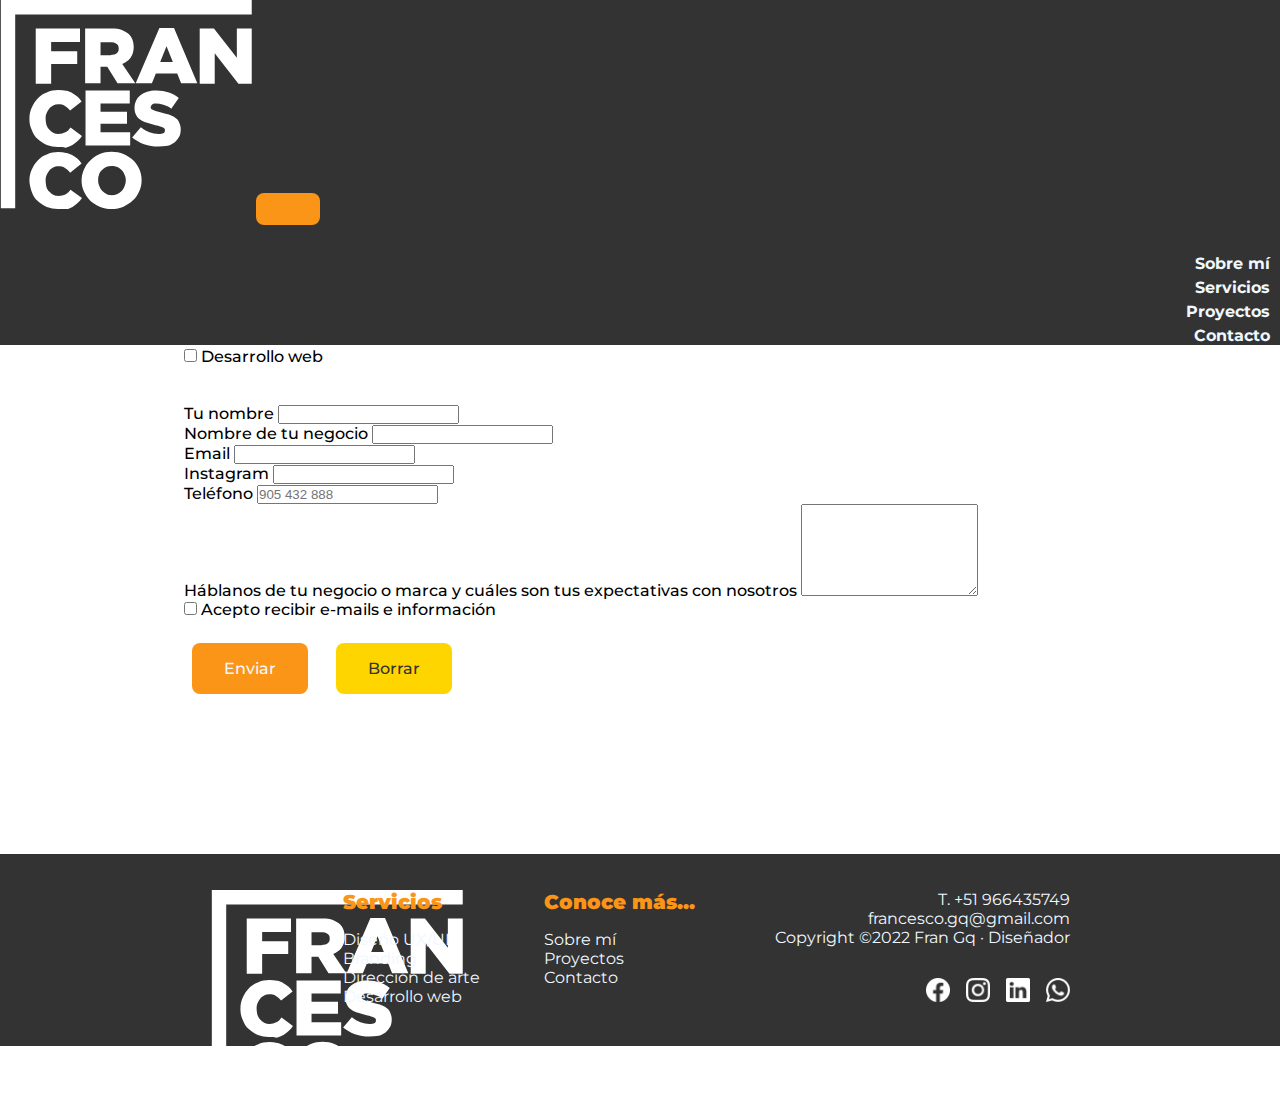
<file: secciones/contacto.html>
<!DOCTYPE html>
<html lang="en">
<head>
    <meta charset="UTF-8">
    <meta http-equiv="X-UA-Compatible" content="IE=edge">
    <meta name="viewport" content="width=device-width, initial-scale=1.0">
    <meta name="keywords" content="Contacto, Servicios, Online, Diseño, Marketing, Marca, Web, Arte, Negocio, Teléfono">
    <meta name="description" content="Ponte en contacto con nosotros. Háblanos de tu negocio y cuáles son tus expectativas.">
    <link href="https://cdn.jsdelivr.net/npm/bootstrap@5.1.3/dist/css/bootstrap.min.css" rel="stylesheet" integrity="sha384-1BmE4kWBq78iYhFldvKuhfTAU6auU8tT94WrHftjDbrCEXSU1oBoqyl2QvZ6jIW3" crossorigin="anonymous">
    <link rel="stylesheet" href="../estilos/style.css">
    <title>Contacto | Francesco Grigoletto Diseño</title>
    <link rel="shortcut icon" href="../img/favicon.png">
</head>

<body>
    <header>
    <nav class="navbar navbar-expand-lg navbar-light navBg">
        <div class="container-fluid px-5">
            <a class="navbar-brand" href="../index.html">
                <img src="../img/logo.svg" class="w-100" alt="Logo Francesco">
            </a>
            <button class="navbar-toggler squareColor" type="button" data-bs-toggle="collapse" data-bs-target="#navbarNav" aria-controls="navbarNav" aria-expanded="false" aria-label="Toggle navigation">
            <span class="navbar-toggler-icon"></span>
        </button>
        <div class="collapse navbar-collapse justify-content-end" id="navbarNav">
            <ul class="navbar-nav">
            <li class="nav-item">
                <a class="navText" href="sobremi.html">Sobre mí</a>
            </li>
            <li class="nav-item">
                <a class="navText" href="servicios.html">Servicios</a>
            </li>
            <li class="nav-item">
                <a class="navText" href="proyectos.html">Proyectos</a>
            </li>
            <li class="nav-item">
                <a class="navText" href="contacto.html">Contacto</a>
            </li>
            </ul>
        </div>
        </div>
    </nav>
    </header>

    <section class="contactContent">
		<h1 class="top" id="topMargin">Contacto</h1>
        <h2>Cuéntanos... ¿Qué necesitas?</h2>
        <br>
        <div class="container-fluid form">
            <div>
                <div class="form-check">
                    <input class="form-check-input" type="checkbox" id="gridCheck">
                    <label class="form-check-label" for="gridCheck">Diseño UX</label>
                </div>
                <div class="form-check">
                    <input class="form-check-input" type="checkbox" id="gridCheck">
                    <label class="form-check-label" for="gridCheck">Branding</label>
                </div>
                <div class="form-check">
                    <input class="form-check-input" type="checkbox" id="gridCheck">
                    <label class="form-check-label" for="gridCheck">Dirección de arte</label>
                </div>
                <div class="form-check">
                    <input class="form-check-input" type="checkbox" id="gridCheck">
                    <label class="form-check-label" for="gridCheck">Desarrollo web</label>
                </div>
            </div>
            <br>
            <br>
            <form class="row g-3">
                <div class="col-md-6">
                    <label for="inputEmail4" class="form-label">Tu nombre</label>
                    <input type="text" class="form-control" id="inputEmail4">
                </div>
                <div class="col-md-6">
                    <label for="inputEmail4" class="form-label">Nombre de tu negocio</label>
                    <input type="text" class="form-control" id="inputEmail4">
                </div>
                <div class="col-md-6">
                    <label for="inputEmail4" class="form-label">Email</label>
                    <input type="email" class="form-control" id="inputEmail4">
                </div>
                <div class="col-md-4">
                    <label for="inputEmail4" class="form-label">Instagram</label>
                    <input type="text" class="form-control" id="inputEmail4">
                </div>
                <div class="col-md-2">
                    <label for="phone" class="form-label">Teléfono</label>
                    <input type="number" class="form-control" id="inputEmail4" placeholder="905 432 888" pattern="^[0-9]+"> 
                </div>
                <div class="mb-3">
                    <label for="exampleFormControlTextarea1" class="form-label">Háblanos de tu negocio o marca y cuáles son tus expectativas con nosotros</label>
                    <textarea class="form-control" id="exampleFormControlTextarea1" rows="6"></textarea>  
                </div>
                <div class="form-check mb-3">
                        <input class="form-check-input" type="checkbox" id="gridCheck">
                        <label class="form-check-label" for="gridCheck"> Acepto recibir e-mails e información
                        </label>
                </div>
                <div class="col-12">
                    <button type="submit" class="btn btn-primary">Enviar</button>
                    <button type="reset" class="btn btn-secondary">Borrar</button>
                </div>
            </div>
        </form>
    </div>    
    </section>

    <footer>
        <a class="navbar-brand" href="../index.html">
            <img src="../img/logo.svg" class="w-100" alt="Logo Francesco">
        </a>
        <div>
            <h3 class="footerh3">Servicios</h3>
            <ul class="footerText">
                <li>
                    <a id="padNone" href="servicios.html">Diseño UX/UI</a>
                </li>
                <li>
                    <a id="padNone" href="servicios.html">Branding</a>
                </li>
                <li>
                    <a id="padNone" href="servicios.html">Dirección de arte</a>
                </li>
                <li>
                    <a id="padNone" href="servicios.html">Desarrollo web</a>
                </li>
            </ul>
        </div>
            
        <div>
            <h3 class="footerh3">Conoce más...</h3>
            <nav>
                <ul class="footerText">
                    <li>
                        <a id="padNone" href="sobremi.html">Sobre mí</a>
                    </li>
                    <li>
                        <a id="padNone" href="proyectos.html">Proyectos</a>
                    </li>
                    <li>
                        <a id="padNone" href="contacto.html">Contacto</a>
                    </li>
                </ul>    
            </nav>
        </div>
    
        <div class="footerCont">
            <div>
            <p class="footerContact">
                T. +51 966435749
                <br>
                francesco.gq@gmail.com
                <br>
                Copyright ©2022 Fran Gq · Diseñador</p>
            </div>
            <div class="socialNetworks">
                <a href="https://www.facebook.com/francescogq/" target="_blank">
                <img src="../img/facebookIcon.png" class="networkIcons" alt="Facebook Icon"></a>
                <a href="https://www.instagram.com/francescogq/" target="_blank">
                <img src="../img/instagramIcon.png" class="networkIcons" alt="Instagram Icon"></a>
                <a href="https://www.linkedin.com/in/francescogrigoletto-brandart/" target="_blank">
                <img src="../img/linkedinIcon.png" class="networkIcons" alt="LinkedIn Icon"></a>
                <a href="https://api.whatsapp.com/send?phone=+51966435749&text=¡Hola, necesito más información!" target="_blank">
                <img src="../img/whatsappIcon.png" class="networkIcons" alt="WhatsApp Icon"></a>
            </div>
        </div>
        </footer>
        <script src="https://cdn.jsdelivr.net/npm/bootstrap@5.1.3/dist/js/bootstrap.bundle.min.js" integrity="sha384-ka7Sk0Gln4gmtz2MlQnikT1wXgYsOg+OMhuP+IlRH9sENBO0LRn5q+8nbTov4+1p" crossorigin="anonymous"></script>
</body>
</html>
</file>
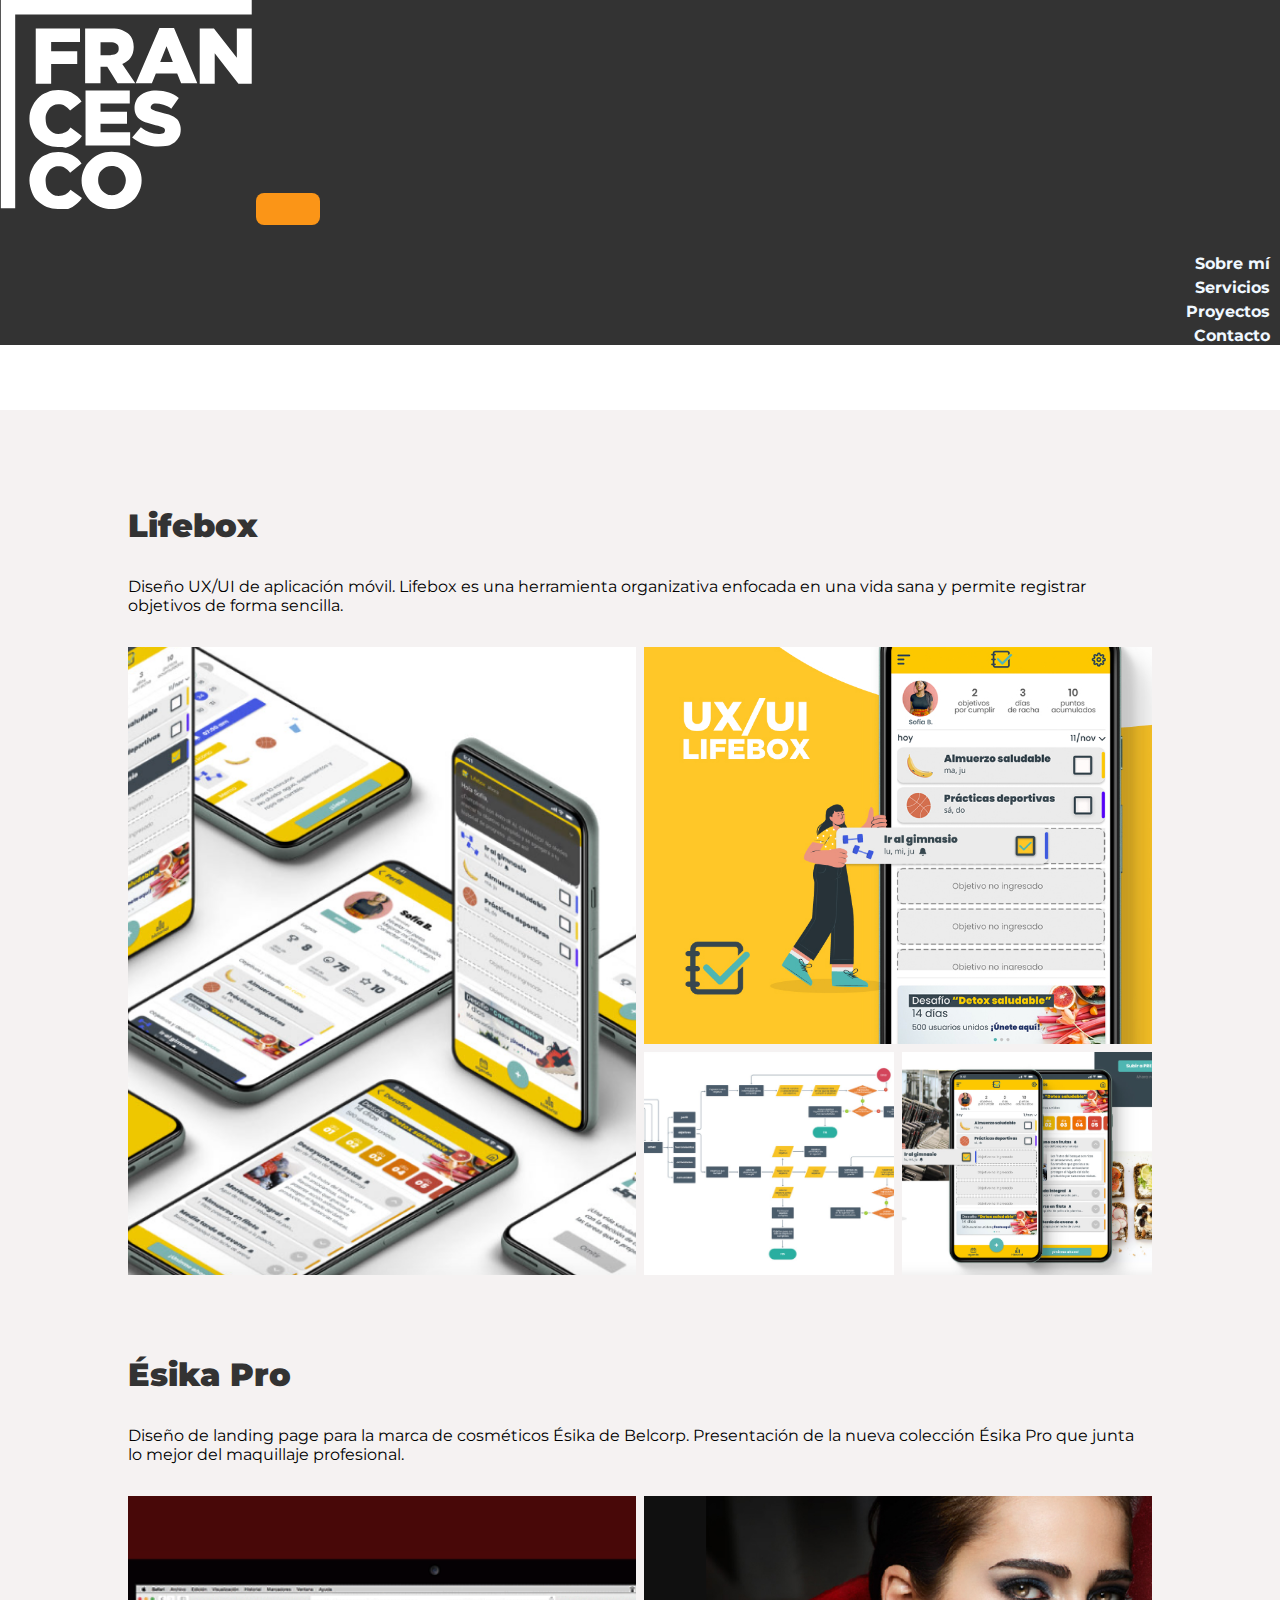
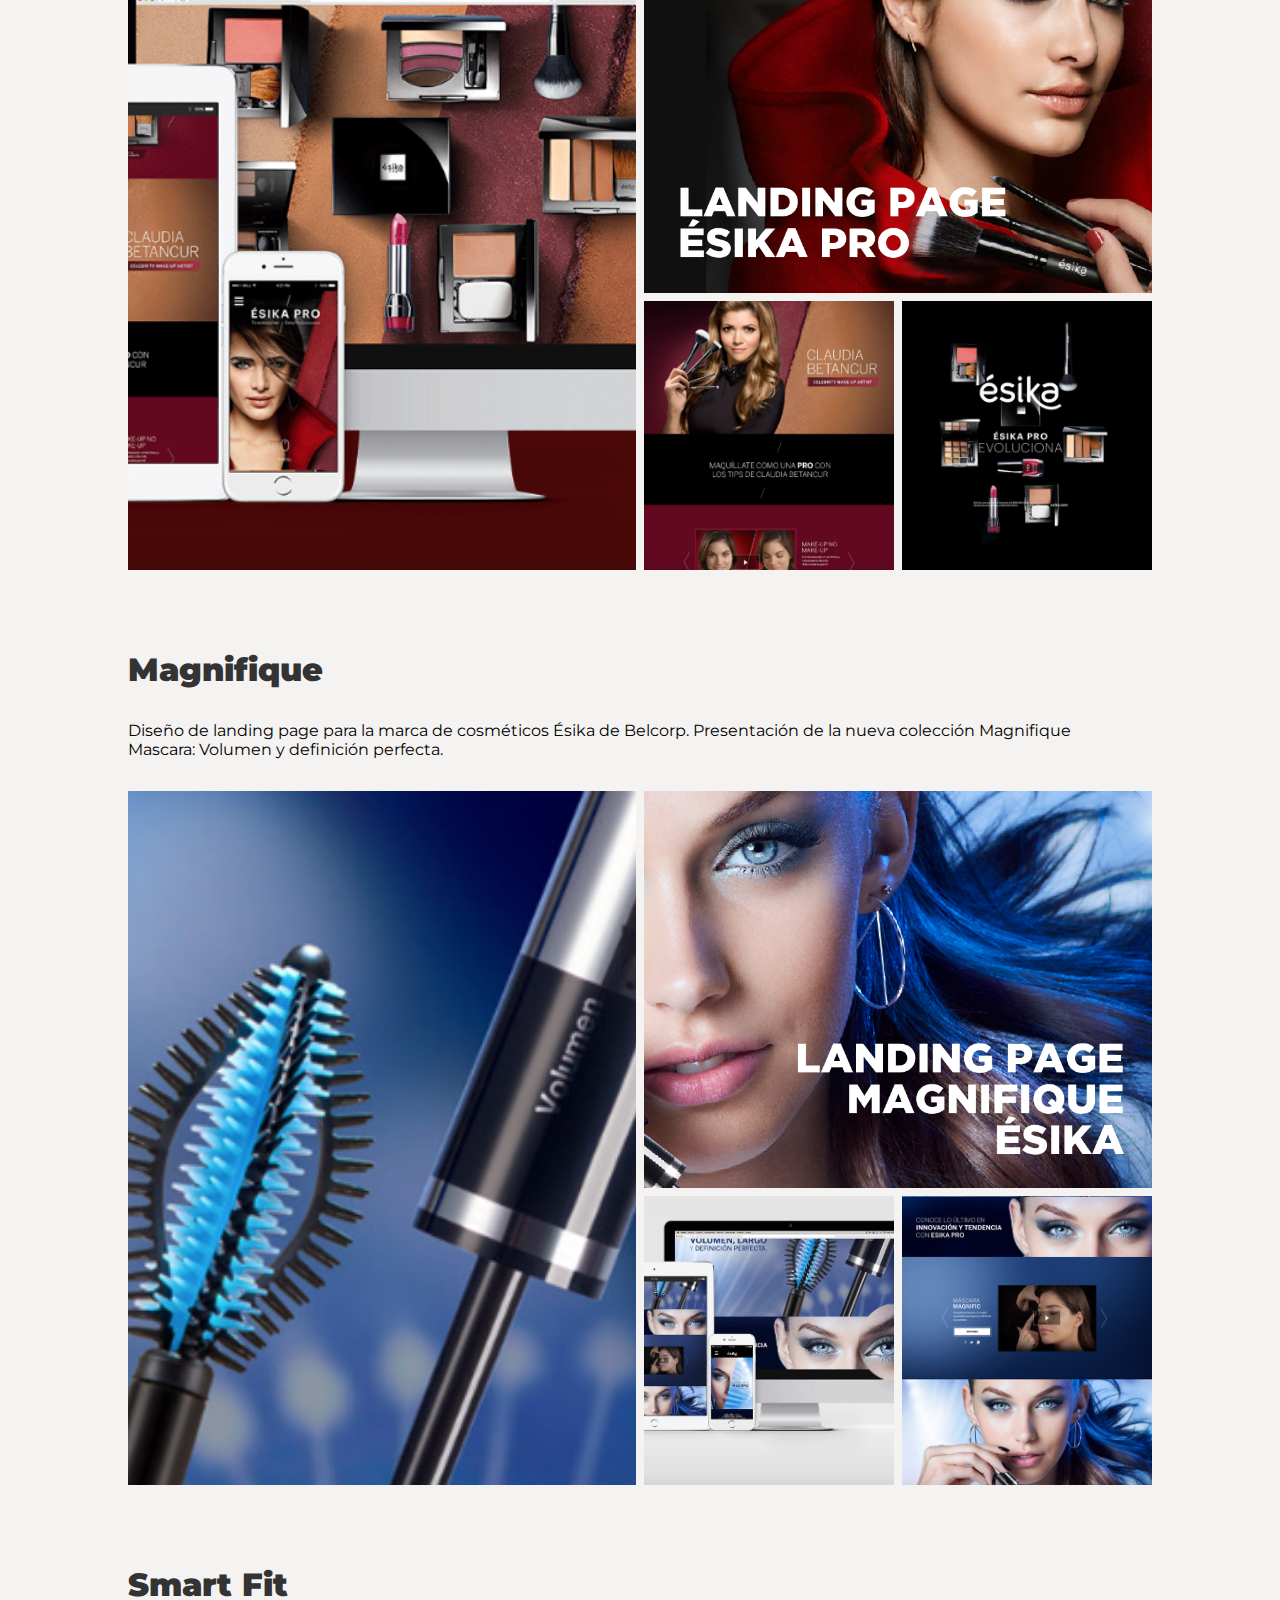
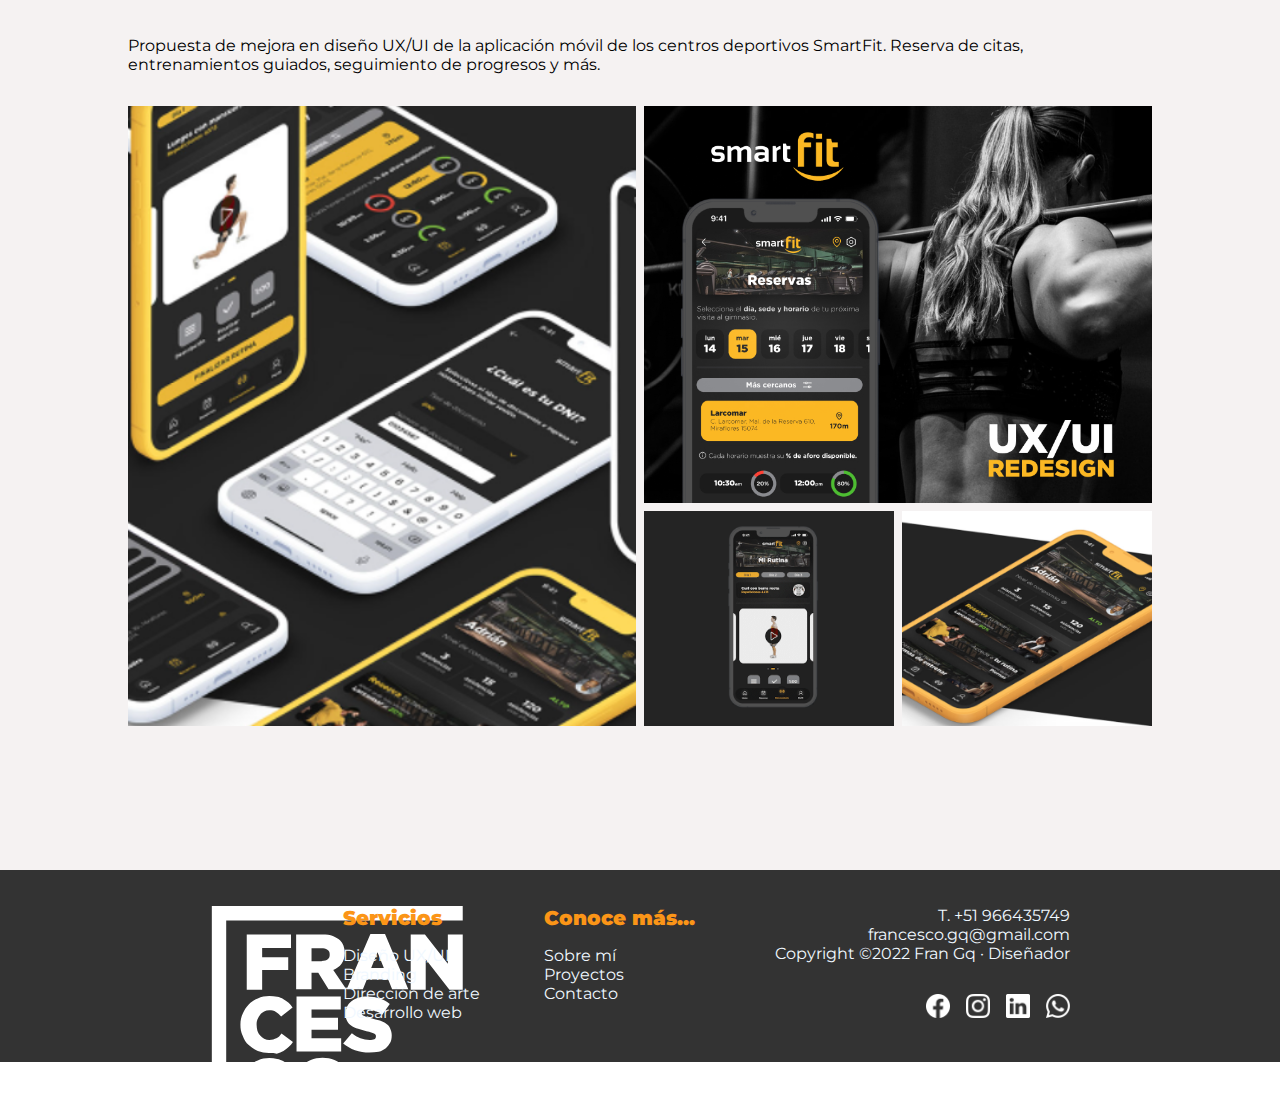
<file: secciones/proyectos.html>
<!DOCTYPE html>
<html lang="en">
<head>
    <meta charset="UTF-8">
    <meta http-equiv="X-UA-Compatible" content="IE=edge">
    <meta name="viewport" content="width=device-width, initial-scale=1.0">
    <meta name="keywords" content="Proyectos, Online, Diseño, Marketing, Marca, Web, Clientes, Socios, Trabajo">
    <meta name="description" content="Conoce alguno de nuestros clientes y los proyectos que hemos construido para ellos.">
    <link href="https://cdn.jsdelivr.net/npm/bootstrap@5.1.3/dist/css/bootstrap.min.css" rel="stylesheet" integrity="sha384-1BmE4kWBq78iYhFldvKuhfTAU6auU8tT94WrHftjDbrCEXSU1oBoqyl2QvZ6jIW3" crossorigin="anonymous">
    <link rel="stylesheet" href="../estilos/style.css">
    <title>Proyectos | Francesco Grigoletto Diseño</title>
    <link rel="shortcut icon" href="../img/favicon.png">
</head>

<body>
    <header>
        <nav class="navbar navbar-expand-lg navbar-light navBg">
            <div class="container-fluid px-5">
                <a class="navbar-brand" href="../index.html">
                    <img src="../img/logo.svg" class="w-100" alt="Logo Francesco">
                </a>
                <button class="navbar-toggler squareColor" type="button" data-bs-toggle="collapse" data-bs-target="#navbarNav" aria-controls="navbarNav" aria-expanded="false" aria-label="Toggle navigation">
                <span class="navbar-toggler-icon"></span>
            </button>
            <div class="collapse navbar-collapse justify-content-end" id="navbarNav">
                <ul class="navbar-nav">
                <li class="nav-item">
                    <a class="navText" href="sobremi.html">Sobre mí</a>
                </li>
                <li class="nav-item">
                    <a class="navText" href="servicios.html">Servicios</a>
                </li>
                <li class="nav-item">
                    <a class="navText" href="proyectos.html">Proyectos</a>
                </li>
                <li class="nav-item">
                    <a class="navText" href="contacto.html">Contacto</a>
                </li>
                </ul>
            </div>
            </div>
        </nav>
        </header>

<main>
    <section class="coverProyectos top title">
        <div>
            <h1>Algunos proyectos</h1>
            <p>Hemos sido parte de numerosos proyectos creativos para importantes marcas locales e internacionales como: British American Tobacco, Belcorp, Mazda, Diageo, entre otros.</p>
            <p><b>¡Conoce alguno de nuestros clientes y los proyectos que hemos construido para ellos!</b></p>
        </div>
    </section>
</main>

<section class="containerProyectos">
<div class="pr">
    <div>
    <h2>Lifebox</h2>
    <p>Diseño UX/UI de aplicación móvil. Lifebox es una herramienta organizativa enfocada en una vida sana y permite registrar objetivos de forma sencilla.</p>
    </div>
    <div class="bigGrid">
            <img class="item1" src="../img/lifeboxMulti.png" alt="Foto proyecto Lifebox">
            <img class="item2" src="../img/lifebox.jpg" alt="Foto proyecto Lifebox">
            <img class="item3" src="../img/lifeboxUserflow.png" alt="Foto proyecto Lifebox">
            <img class="item4" src="../img/lifeboxFront.png" alt="Foto proyecto Lifebox">
    </div>
<div id="carouselExampleIndicators" class="carousel slide" data-bs-ride="carousel">
    <div class="carousel-inner">
      <div class="carousel-item active size">
        <img src="../img/lifeboxMulti.png" class="d-block w-100" alt="Foto proyecto Lifebox">
      </div>
      <div class="carousel-item size">
        <img src="../img/lifebox.jpg" class="d-block w-100" alt="Foto proyecto Lifebox">
      </div>
      <div class="carousel-item size">
        <img src="../img/lifeboxUserflow.png" class="d-block w-100" alt="Foto proyecto Lifebox">
      </div>
      <div class="carousel-item size">
        <img src="../img/lifeboxFront.png" class="d-block w-100" alt="Foto proyecto Lifebox">
      </div>
    </div>
    <button class="carousel-control-prev" type="button" data-bs-target="#carouselExampleIndicators" data-bs-slide="prev">
      <span class="carousel-control-prev-icon" aria-hidden="true"></span>
      <span class="visually-hidden">Previous</span>
    </button>
    <button class="carousel-control-next" type="button" data-bs-target="#carouselExampleIndicators" data-bs-slide="next">
      <span class="carousel-control-next-icon" aria-hidden="true"></span>
      <span class="visually-hidden">Next</span>
    </button>
  </div>
</div>
<div class="pr">
    <div>
    <h2>Ésika Pro</h2>
    <p>Diseño de landing page para la marca de cosméticos Ésika de Belcorp. Presentación de la nueva colección Ésika Pro que junta lo mejor del maquillaje profesional.</p>
    </div>
    <div class="bigGrid">
            <img class="item1" src="../img/esikaMockup.png" alt="Foto proyecto Ésika Pro">
            <img class="item2" src="../img/esikaPro.jpg" alt="Foto proyecto Ésika Pro">
            <img class="item3" src="../img/esikaLanding.png" alt="Foto proyecto Ésika Pro">
            <img class="item4" src="../img/esikaMakeup.png" alt="Foto proyecto Ésika Pro">
    </div>
    <div id="carouselExampleIndicators" class="carousel slide" data-bs-ride="carousel">
        <div class="carousel-inner">
          <div class="carousel-item active size">
            <img src="../img/esikaMockup.png" class="d-block w-100" alt="Foto proyecto Ésika Pro">
          </div>
          <div class="carousel-item size">
            <img src="../img/esikaPro.jpg" class="d-block w-100" alt="Foto proyecto Ésika Pro">
          </div>
          <div class="carousel-item size">
            <img src="../img/esikaLanding.png" class="d-block w-100" alt="Foto proyecto Ésika Pro">
          </div>
          <div class="carousel-item size">
            <img src="../img/esikaMakeup.png" class="d-block w-100" alt="Foto proyecto Ésika Pro">
          </div>
        </div>
        <button class="carousel-control-prev" type="button" data-bs-target="#carouselExampleIndicators" data-bs-slide="prev">
          <span class="carousel-control-prev-icon" aria-hidden="true"></span>
          <span class="visually-hidden">Previous</span>
        </button>
        <button class="carousel-control-next" type="button" data-bs-target="#carouselExampleIndicators" data-bs-slide="next">
          <span class="carousel-control-next-icon" aria-hidden="true"></span>
          <span class="visually-hidden">Next</span>
        </button>
      </div>
</div>
<div class="pr">
    <div>
    <h2>Magnifique</h2>
    <p>Diseño de landing page para la marca de cosméticos Ésika de Belcorp. Presentación de la nueva colección Magnifique Mascara: Volumen y definición perfecta.</p>
    </div>
    <div class="bigGrid">
            <img class="item1" src="../img/MagnifiqueMakeup.png" alt="Foto proyecto Magnifique">
            <img class="item2" src="../img/magnifique.jpg" alt="Foto proyecto Magnifique">
            <img class="item3" src="../img/MagnifiqueMockups.png" alt="Foto proyecto Magnifique">
            <img class="item4" src="../img/MagnifiqueLanding.png" alt="Foto proyecto Magnifique">
    </div>
    <div id="carouselExampleIndicators" class="carousel slide" data-bs-ride="carousel">
        <div class="carousel-inner">
          <div class="carousel-item active size">
            <img src="../img/MagnifiqueMockups.png" class="d-block w-100" alt="Foto proyecto Magnifique">
          </div>
          <div class="carousel-item size">
            <img src="../img/magnifique.jpg" class="d-block w-100" alt="Foto proyecto Magnifique">
          </div>
          <div class="carousel-item size">
            <img src="../img/MagnifiqueLanding.png" class="d-block w-100" alt="Foto proyecto Magnifique">
          </div>
        </div>
        <button class="carousel-control-prev" type="button" data-bs-target="#carouselExampleIndicators" data-bs-slide="prev">
          <span class="carousel-control-prev-icon" aria-hidden="true"></span>
          <span class="visually-hidden">Previous</span>
        </button>
        <button class="carousel-control-next" type="button" data-bs-target="#carouselExampleIndicators" data-bs-slide="next">
          <span class="carousel-control-next-icon" aria-hidden="true"></span>
          <span class="visually-hidden">Next</span>
        </button>
      </div>
</div>
<div class="pr">
    <div>
    <h2>Smart Fit</h2>
    <p>Propuesta de mejora en diseño UX/UI de la aplicación móvil de los centros deportivos SmartFit. Reserva de citas, entrenamientos guiados, seguimiento de progresos y más.</p>
    </div>
    <div class="bigGrid">
            <img class="item1" src="../img/smartfitPhones.png" alt="Foto proyecto Smartfit">
            <img class="item2" src="../img/smartfit.jpg" alt="Foto proyecto Smartfit">
            <img class="item3" src="../img/smartfitMockup.png" alt="Foto proyecto Smartfit">
            <img class="item4" src="../img/smartfitOne.png" alt="Foto proyecto Smartfit">
    </div>
    <div id="carouselExampleIndicators" class="carousel slide" data-bs-ride="carousel">
        <div class="carousel-inner">
          <div class="carousel-item active size">
            <img src="../img/smartfitPhones.png" class="d-block w-100" alt="Foto proyecto Smartfit">
          </div>
          <div class="carousel-item size">
            <img src="../img/smartfit.jpg" class="d-block w-100" alt="Foto proyecto Smartfit">
          </div>
          <div class="carousel-item size">
            <img src="../img/smartfitMockup.png" class="d-block w-100" alt="Foto proyecto Smartfit">
          </div>
          <div class="carousel-item size">
            <img src="../img/smartfitOne.png" class="d-block w-100" alt="Foto proyecto Smartfit">
          </div>
        </div>
        <button class="carousel-control-prev" type="button" data-bs-target="#carouselExampleIndicators" data-bs-slide="prev">
          <span class="carousel-control-prev-icon" aria-hidden="true"></span>
          <span class="visually-hidden">Previous</span>
        </button>
        <button class="carousel-control-next" type="button" data-bs-target="#carouselExampleIndicators" data-bs-slide="next">
          <span class="carousel-control-next-icon" aria-hidden="true"></span>
          <span class="visually-hidden">Next</span>
        </button>
      </div>
</div>
</section>

<footer>
    <a class="navbar-brand" href="../index.html">
        <img src="../img/logo.svg" class="w-100" alt="Logo Francesco">
    </a>
    <div>
        <h3 class="footerh3">Servicios</h3>
        <ul class="footerText">
            <li>
                <a id="padNone" href="servicios.html">Diseño UX/UI</a>
            </li>
            <li>
                <a id="padNone" href="servicios.html">Branding</a>
            </li>
            <li>
                <a id="padNone" href="servicios.html">Dirección de arte</a>
            </li>
            <li>
                <a id="padNone" href="servicios.html">Desarrollo web</a>
            </li>
        </ul>
    </div>
        
    <div>
        <h3 class="footerh3">Conoce más...</h3>
        <nav>
            <ul class="footerText">
                <li>
                    <a id="padNone" href="sobremi.html">Sobre mí</a>
                </li>
                <li>
                    <a id="padNone" href="proyectos.html">Proyectos</a>
                </li>
                <li>
                    <a id="padNone" href="contacto.html">Contacto</a>
                </li>
            </ul>    
        </nav>
    </div>

    <div class="footerCont">
        <div>
        <p class="footerContact">
            T. +51 966435749
            <br>
            francesco.gq@gmail.com
            <br>
            Copyright ©2022 Fran Gq · Diseñador</p>
        </div>
        <div class="socialNetworks">
            <a href="https://www.facebook.com/francescogq/" target="_blank">
            <img src="../img/facebookIcon.png" class="networkIcons" alt="Facebook Icon"></a>
            <a href="https://www.instagram.com/francescogq/" target="_blank">
            <img src="../img/instagramIcon.png" class="networkIcons" alt="Instagram Icon"></a>
            <a href="https://www.linkedin.com/in/francescogrigoletto-brandart/" target="_blank">
            <img src="../img/linkedinIcon.png" class="networkIcons" alt="LinkedIn Icon"></a>
            <a href="https://api.whatsapp.com/send?phone=+51966435749&text=¡Hola, necesito más información!" target="_blank">
            <img src="../img/whatsappIcon.png" class="networkIcons" alt="WhatsApp Icon"></a>
        </div>
    </div>
    </footer>
        <script src="https://cdn.jsdelivr.net/npm/bootstrap@5.1.3/dist/js/bootstrap.bundle.min.js" integrity="sha384-ka7Sk0Gln4gmtz2MlQnikT1wXgYsOg+OMhuP+IlRH9sENBO0LRn5q+8nbTov4+1p" crossorigin="anonymous"></script>
</body>
</html>
</file>
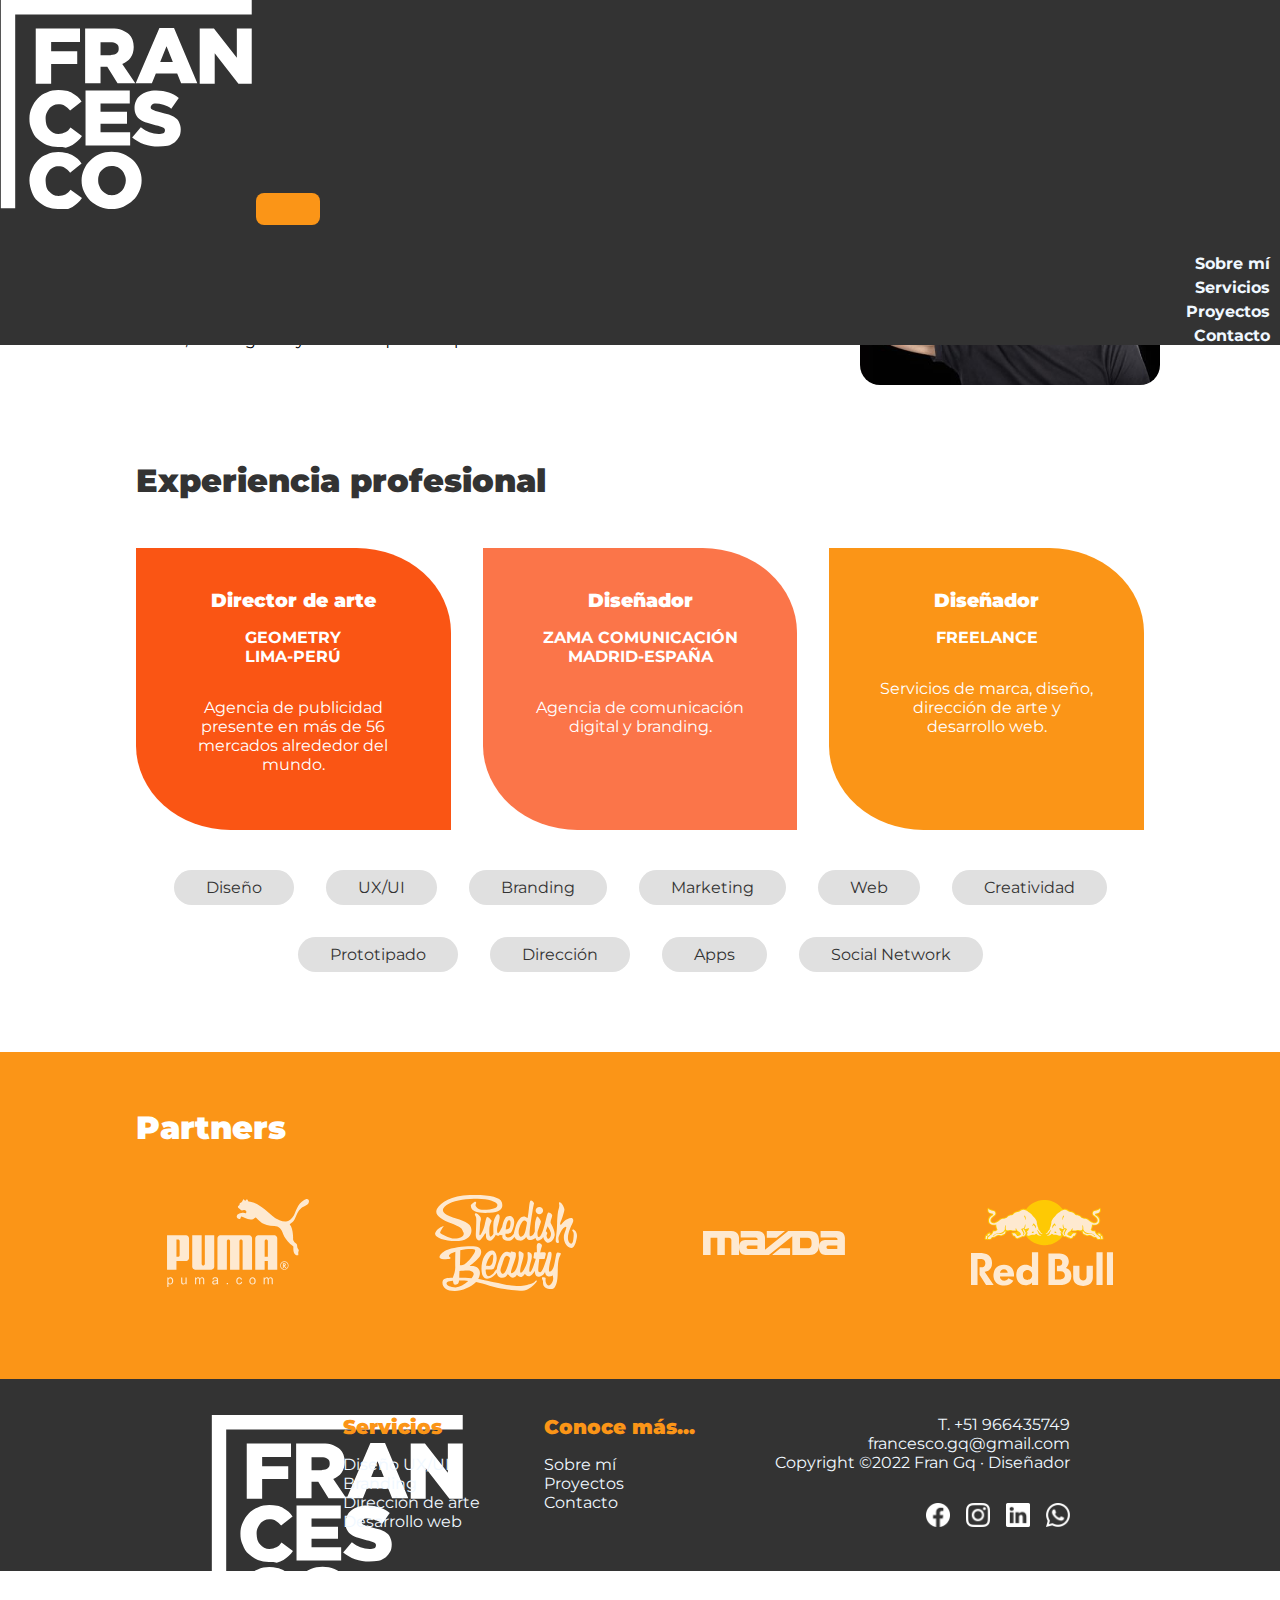
<file: secciones/sobremi.html>
<!DOCTYPE html>
<html lang="en">
<head>
    <meta charset="UTF-8">
    <meta http-equiv="X-UA-Compatible" content="IE=edge">
    <meta name="viewport" content="width=device-width, initial-scale=1.0">
    <meta name="keywords" content="Conócenos, Online, Diseño, Marketing, Marca, Web, Acerca, Biografía, Misión, CV">
    <meta name="description" content="Desarrollamos proyectos creativos para marcas y emprendimientos. Tenemos en cuenta el pensamiento crítico, la investigación y un enfoque siempre orientado al usuario.">
    <link href="https://cdn.jsdelivr.net/npm/bootstrap@5.1.3/dist/css/bootstrap.min.css" rel="stylesheet" integrity="sha384-1BmE4kWBq78iYhFldvKuhfTAU6auU8tT94WrHftjDbrCEXSU1oBoqyl2QvZ6jIW3" crossorigin="anonymous">
    <link rel="stylesheet" href="../estilos/style.css">
    <title>Sobre mí | Francesco Grigoletto Diseño</title>
    <link rel="shortcut icon" href="../img/favicon.png">
</head>

<body>
    <header>
        <nav class="navbar navbar-expand-lg navbar-light navBg">
            <div class="container-fluid px-5">
                <a class="navbar-brand" href="../index.html">
                    <img src="../img/logo.svg" class="w-100" alt="logo">
                </a>
                <button class="navbar-toggler squareColor" type="button" data-bs-toggle="collapse" data-bs-target="#navbarNav" aria-controls="navbarNav" aria-expanded="false" aria-label="Toggle navigation">
                <span class="navbar-toggler-icon"></span>
            </button>
            <div class="collapse navbar-collapse justify-content-end" id="navbarNav">
                <ul class="navbar-nav">
                <li class="nav-item">
                    <a class="navText" href="sobremi.html">Sobre mí</a>
                </li>
                <li class="nav-item">
                    <a class="navText" href="servicios.html">Servicios</a>
                </li>
                <li class="nav-item">
                    <a class="navText" href="proyectos.html">Proyectos</a>
                </li>
                <li class="nav-item">
                    <a class="navText" href="contacto.html">Contacto</a>
                </li>
                </ul>
            </div>
            </div>
        </nav>
        </header>

        <section class="top title">
                        <h1>¡Hola! Soy Francesco.</h1>
                        <br>
                        <div class="hello">
                        <p>Soy <b>Francesco Grigoletto</b>, licenciado en Arte y Diseño Empresarial con experiencia profesional en el mundo publicitario y actualmente desarrollando proyectos UX/UI y de desarrollo web. He sido parte de numerosos proyectos creativos para importantes marcas locales e internacionales como: <i>British American Tobacco, Belcorp, Mazda, Diageo, entre otros.</i> De pensamiento crítico, investigador y con enfoque siempre orientado al usuario.</p>
                    <div class="franPhoto"><img src="../img/francesco.jpg" alt="Foto Francesco">
                    </div>
                </div>
                </section>

            <section class="exp">
                <h2>Experiencia profesional</h2>
                <div class="experience">
                <div class="cardExp bg--1">
                <h3>Director de arte</h3>
                <p><b>GEOMETRY <br> LIMA-PERÚ</b></p>
                <p>Agencia de publicidad presente en más de 56 mercados alrededor del mundo.</p>
            </div>
            <div class="cardExp bg--2">
                <h3>Diseñador</h3>
                <p><b>ZAMA COMUNICACIÓN <br> MADRID-ESPAÑA</b></p>
                <p>Agencia de comunicación digital y branding.</p>
            </div>
            <div class="cardExp bg--3">
                <h3>Diseñador</h3>
                <p><b>FREELANCE</b></p>
                <p>Servicios de marca, diseño, dirección de arte y desarrollo web.</p>
            </div>
            </div>
            </section>

            <section class="hab">
                <div class="chips">
                <p>Diseño</p> <p>UX/UI</p> <p>Branding</p> <p>Marketing</p> <p>Web</p> <p>Creatividad</p> <p>Prototipado</p> <p>Dirección</p> <p>Apps</p> <p>Social Network</p>
            </div>
            </section>

            <section class="part">
                <h2>Partners</h2>
                <div class="partLogos">
                    <img src="../img/pumaLogo.svg" alt="Logo Puma">
                    <img src="../img/swedishBLogo.svg" alt="Logo Swedish Beauty">
                    <img src="../img/mazdaLogo.svg" alt="Logo Mazda">
                    <img src="../img/redbullLogo.svg" alt="Logo RedBull">
                </div>
            </section>
            <footer>
                <a class="navbar-brand" href="../index.html">
                    <img src="../img/logo.svg" class="w-100" alt="Logo Francesco">
                </a>
                <div>
                    <h3 class="footerh3">Servicios</h3>
                    <ul class="footerText">
                        <li>
                            <a id="padNone" href="servicios.html">Diseño UX/UI</a>
                        </li>
                        <li>
                            <a id="padNone" href="servicios.html">Branding</a>
                        </li>
                        <li>
                            <a id="padNone" href="servicios.html">Dirección de arte</a>
                        </li>
                        <li>
                            <a id="padNone" href="servicios.html">Desarrollo web</a>
                        </li>
                    </ul>
                </div>
                    
                <div>
                    <h3 class="footerh3">Conoce más...</h3>
                    <nav>
                        <ul class="footerText">
                            <li>
                                <a id="padNone" href="sobremi.html">Sobre mí</a>
                            </li>
                            <li>
                                <a id="padNone" href="proyectos.html">Proyectos</a>
                            </li>
                            <li>
                                <a id="padNone" href="contacto.html">Contacto</a>
                            </li>
                        </ul>    
                    </nav>
                </div>
            
                <div class="footerCont">
                    <div>
                    <p class="footerContact">
                        T. +51 966435749
                        <br>
                        francesco.gq@gmail.com
                        <br>
                        Copyright ©2022 Fran Gq · Diseñador</p>
                    </div>
                    <div class="socialNetworks">
                        <a href="https://www.facebook.com/francescogq/" target="_blank">
                        <img src="../img/facebookIcon.png" class="networkIcons" alt="Facebook Icon"></a>
                        <a href="https://www.instagram.com/francescogq/" target="_blank">
                        <img src="../img/instagramIcon.png" class="networkIcons" alt="Instagram Icon"></a>
                        <a href="https://www.linkedin.com/in/francescogrigoletto-brandart/" target="_blank">
                        <img src="../img/linkedinIcon.png" class="networkIcons" alt="LinkedIn Icon"></a>
                        <a href="https://api.whatsapp.com/send?phone=+51966435749&text=¡Hola, necesito más información!" target="_blank">
                        <img src="../img/whatsappIcon.png" class="networkIcons" alt="WhatsApp Icon"></a>
                    </div>
                </div>
                </footer>
        <script src="https://cdn.jsdelivr.net/npm/bootstrap@5.1.3/dist/js/bootstrap.bundle.min.js" integrity="sha384-ka7Sk0Gln4gmtz2MlQnikT1wXgYsOg+OMhuP+IlRH9sENBO0LRn5q+8nbTov4+1p" crossorigin="anonymous"></script>
</body>

</html>
</file>
<file: estilos/style.css>
@import url("https://fonts.googleapis.com/css2?family=Inter&family=Montserrat:wght@400;500;700;900&display=swap");
.contain {
  display: -ms-grid;
  display: grid;
  height: 100vh;
  -ms-grid-columns: 1fr 1fr 1fr 1fr;
      grid-template-columns: 1fr 1fr 1fr 1fr;
  -ms-grid-rows: 1fr 1fr 1fr 1fr 1fr;
      grid-template-rows: 1fr 1fr 1fr 1fr 1fr;
      grid-template-areas: "header header header header" "carrusel carrusel carrusel carrusel" "saludo saludo saludo saludo" "servicios servicios servicios servicios" "proyectos proyectos proyectos proyectos" "footer footer footer footer";
}

header {
  -ms-grid-row: 1;
  -ms-grid-column: 1;
  -ms-grid-column-span: 4;
  grid-area: header;
  position: fixed;
  top: 0%;
  width: 100%;
  z-index: 9999;
}

.carousel {
  -ms-grid-row: 2;
  -ms-grid-column: 1;
  -ms-grid-column-span: 4;
  grid-area: carrusel;
}

.carouselPhoto {
  height: 320px;
  overflow: hidden;
}

.saludo {
  -ms-grid-row: 3;
  -ms-grid-column: 1;
  -ms-grid-column-span: 4;
  grid-area: saludo;
}

.hola {
  display: -webkit-box;
  display: -ms-flexbox;
  display: flex;
  -webkit-box-orient: vertical;
  -webkit-box-direction: normal;
      -ms-flex-direction: column;
          flex-direction: column;
  padding: 8px;
  gap: 16px;
  margin: 3rem 16rem;
  -webkit-box-pack: center;
      -ms-flex-pack: center;
          justify-content: center;
}

.servicios {
  -ms-grid-row: 4;
  -ms-grid-column: 1;
  -ms-grid-column-span: 4;
  grid-area: servicios;
  background-color: chocolate;
}

.serviciosContent {
  margin: 5rem 8rem;
}

.serv {
  display: -webkit-box;
  display: -ms-flexbox;
  display: flex;
  -webkit-box-orient: horizontal;
  -webkit-box-direction: normal;
      -ms-flex-direction: row;
          flex-direction: row;
  -ms-flex-wrap: nowrap;
      flex-wrap: nowrap;
  padding: 8px;
  gap: 16px;
  margin: 24px 48px 56px 48px;
}

.serv .cardServicios {
  display: -webkit-box;
  display: -ms-flexbox;
  display: flex;
  -webkit-box-orient: vertical;
  -webkit-box-direction: normal;
      -ms-flex-direction: column;
          flex-direction: column;
  -webkit-box-pack: justify;
      -ms-flex-pack: justify;
          justify-content: space-between;
  -webkit-box-flex: 1;
      -ms-flex: 1 1 200px;
          flex: 1 1 200px;
  background-color: #f0f8ff;
  border-radius: 8px;
  -webkit-box-shadow: rgba(111, 59, 3, 0.2) 0px 7px 29px 0px;
          box-shadow: rgba(111, 59, 3, 0.2) 0px 7px 29px 0px;
}

.serv .cardServicios h3, .serv .cardServicios footer .footerh3, footer .serv .cardServicios .footerh3 {
  margin: 10% 10%;
}

.serv .cardServicios:hover {
  background-color: #333;
  color: #f0f8ff;
}

.serv .cardServicios:hover h3, .serv .cardServicios:hover footer .footerh3, footer .serv .cardServicios:hover .footerh3 {
  color: #fb9517;
}

.imgServicios {
  border-radius: 8px 8px 0 0;
  margin-bottom: 1rem;
}

.serviciosText, .conoceMas {
  font-size: 14px;
  padding: 0px;
  margin: 5% 10%;
}

.conoceMas {
  font-family: "Montserrat", sans-serif;
  font-weight: 700;
  color: #fb9517;
  margin: 5% 10% 10% 10%;
  font-style: italic;
}

.conoceMas:hover {
  color: #ffd500;
}

.proyectosContent {
  margin: 5rem 8rem;
}

.algunosProyectos {
  -ms-grid-row: 5;
  -ms-grid-column: 1;
  -ms-grid-column-span: 4;
  grid-area: proyectos;
  display: -webkit-box;
  display: -ms-flexbox;
  display: flex;
  -webkit-box-orient: vertical;
  -webkit-box-direction: normal;
      -ms-flex-direction: column;
          flex-direction: column;
  background-color: #ffd500;
  margin-top: 0px;
}

.gridProyectos {
  display: -ms-grid;
  display: grid;
  -ms-grid-columns: 1fr 1fr;
      grid-template-columns: 1fr 1fr;
  gap: 1rem;
  padding: 8px;
  margin: 24px 48px 56px 48px;
}

.cardProy {
  position: relative;
  width: 100%;
}

.cardProy:hover .image {
  opacity: 0.3;
}

.cardProy:hover .middle {
  opacity: 1;
}

.image {
  opacity: 1;
  display: block;
  width: 100%;
  height: auto;
  -webkit-transition: .5s ease;
  transition: .5s ease;
  -webkit-backface-visibility: hidden;
          backface-visibility: hidden;
  border-radius: 10px;
}

.middle {
  -webkit-transition: .5s ease;
  transition: .5s ease;
  opacity: 0;
  position: absolute;
  top: 50%;
  left: 50%;
  -webkit-transform: translate(-50%, -50%);
          transform: translate(-50%, -50%);
  -ms-transform: translate(50%, -50%);
  text-align: center;
}

.middle h2 {
  font-size: 24px;
  margin: 0;
}

.text {
  border-radius: 5px;
  font-family: "Montserrat", sans-serif;
  font-weight: 500;
  color: white;
  font-size: 1rem;
  padding: 8px 16px;
}

.btn--1 {
  background-color: #04AA6D;
}

.btn--2 {
  background-color: #cf0707;
}

.btn--3 {
  background-color: #116db8;
}

.btn--4 {
  background-color: #3a3724;
}

a {
  text-decoration: none;
}

.item1 {
  background-image: url(../img/lifebox.jpg);
  background-position: center;
  background-size: cover;
}

.hello {
  display: -webkit-box;
  display: -ms-flexbox;
  display: flex;
  margin-bottom: 40px;
}

.hello p {
  text-align: left;
}

.franPhoto img {
  width: 18.75rem;
  height: 9.375rem;
  -o-object-fit: cover;
     object-fit: cover;
  border-radius: 20px;
  margin: 16px 0 16px 80px;
}

.exp {
  margin: 0 120px 40px 120px;
}

.exp h2 {
  margin-left: 0;
  margin-bottom: 2rem;
}

.experience {
  display: -webkit-box;
  display: -ms-flexbox;
  display: flex;
  -webkit-box-pack: justify;
      -ms-flex-pack: justify;
          justify-content: space-between;
  gap: 2rem;
  margin: 16px;
}

.cardExp {
  width: 30%;
  -webkit-box-pack: center;
      -ms-flex-pack: center;
          justify-content: center;
  border-radius: 0 30%;
  padding: 40px 28px;
  color: white;
}

.cardExp h3, .cardExp footer .footerh3, footer .cardExp .footerh3 {
  text-align: center;
  color: white;
  font-size: larger;
}

.cardExp p {
  text-align: center;
}

.bg--1 {
  background-color: #fa5514;
}

.bg--2 {
  background-color: #fb7549;
}

.bg--3 {
  background-color: #fb9517;
}

.hab {
  margin: 0 120px 80px 120px;
}

.hab h2 {
  margin-left: 0;
  margin-bottom: 2rem;
}

.chips {
  display: -webkit-box;
  display: -ms-flexbox;
  display: flex;
  gap: 2rem;
  -ms-flex-wrap: wrap;
      flex-wrap: wrap;
  -webkit-box-pack: center;
      -ms-flex-pack: center;
          justify-content: center;
}

.chips p {
  background-color: #e0e0e0;
  border-radius: 3rem;
  color: #333;
  width: auto;
  padding: 0.5rem 2rem;
}

.part {
  padding: 40px 120px 40px 120px;
  background-color: #fb9517;
}

.part h2 {
  margin-left: 0;
  color: white;
}

.partLogos {
  display: -ms-grid;
  display: grid;
  -webkit-column-gap: 2rem;
          column-gap: 2rem;
  -ms-grid-columns: 1fr 1fr 1fr 1fr;
      grid-template-columns: 1fr 1fr 1fr 1fr;
  -ms-grid-rows: 1fr;
      grid-template-rows: 1fr;
  padding: 32px 0 48px 0;
  place-items: center;
}

.partLogos img {
  width: 60%;
  opacity: 80%;
}

.top {
  margin: 120px 120px 0px 120px;
}

.picContainer {
  height: 180px;
  overflow: hidden;
}

.card-body .card-text {
  margin-left: 40px;
}

.but {
  display: -webkit-box;
  display: -ms-flexbox;
  display: flex;
  -webkit-box-pack: end;
      -ms-flex-pack: end;
          justify-content: flex-end;
  margin: 0px 56px 40px 0px;
}

.but button {
  width: -webkit-fit-content;
  width: -moz-fit-content;
  width: fit-content;
  background-color: #ffd500;
  border: none;
  border-radius: 8px;
  color: #333;
  padding: 15px 32px;
  text-align: center;
  text-decoration: none;
  display: inline-block;
  font-size: 16px;
  font-family: "Montserrat", sans-serif;
  font-weight: 500;
  margin-left: 56px;
  cursor: pointer;
  -webkit-transition-duration: 0.4s;
          transition-duration: 0.4s;
}

.serviciosBotones {
  margin-top: 2rem;
  display: -webkit-box;
  display: -ms-flexbox;
  display: flex;
  -webkit-box-pack: justify;
      -ms-flex-pack: justify;
          justify-content: space-between;
  -ms-flex-wrap: wrap;
      flex-wrap: wrap;
  gap: 2rem;
}

.serviciosBotones button {
  margin-bottom: 1rem;
}

.serviciosBotones button {
  width: 14rem;
}

.btn--ux:hover {
  background-color: #43d10b;
}

.btn--brand:hover {
  background-color: #670bd1;
}

.btn--arte:hover {
  background-color: #d10b75;
}

.btn--web:hover {
  background-color: #ee7205;
}

.coverProyectos {
  margin: 5rem 16rem;
}

.coverProyectos h1 {
  margin-top: 8rem;
  text-align: center;
}

.coverProyectos p {
  text-align: center;
}

.car {
  padding: 0% 8%;
}

#carouselExampleIndicators {
  display: none;
  -webkit-box-pack: center;
      -ms-flex-pack: center;
          justify-content: center;
}

#carouselExampleIndicators button {
  background-color: grey;
  margin: 100px 16px;
}

#carouselExampleIndicators .size {
  height: 280px;
  overflow: hidden;
}

.bigGrid {
  display: -ms-grid;
  display: grid;
  -ms-grid-columns: 1fr 1fr 1fr 1fr;
      grid-template-columns: 1fr 1fr 1fr 1fr;
  -ms-grid-rows: 0.1fr 0.1fr;
      grid-template-rows: 0.1fr 0.1fr;
      grid-template-areas: "item1 item1 item2 item2" "item1 item1 item3 item4";
  grid-gap: 8px;
  justify-items: center;
  -webkit-box-align: center;
      -ms-flex-align: center;
          align-items: center;
}

.bigGrid .item1 {
  display: -ms-grid;
  display: grid;
  -ms-grid-row: 1;
  -ms-grid-row-span: 2;
  -ms-grid-column: 1;
  -ms-grid-column-span: 2;
  grid-area: item1;
  width: 100%;
  height: 100%;
  -o-object-fit: cover;
     object-fit: cover;
}

.bigGrid .item2 {
  display: -ms-grid;
  display: grid;
  -ms-grid-row: 1;
  -ms-grid-column: 3;
  -ms-grid-column-span: 2;
  grid-area: item2;
  width: 100%;
  height: 100%;
  -o-object-fit: cover;
     object-fit: cover;
}

.bigGrid .item3 {
  display: -ms-grid;
  display: grid;
  -ms-grid-row: 2;
  -ms-grid-column: 3;
  grid-area: item3;
  width: 100%;
  height: 100%;
  -o-object-fit: cover;
     object-fit: cover;
}

.bigGrid .item4 {
  display: -ms-grid;
  display: grid;
  -ms-grid-row: 2;
  -ms-grid-column: 4;
  grid-area: item4;
  width: 100%;
  height: 100%;
  -o-object-fit: cover;
     object-fit: cover;
}

.containerProyectos {
  padding: 5rem 8rem;
  background-color: #f5f2f2;
}

.containerProyectos h2 {
  margin-left: 0;
  padding-left: 0;
}

.containerProyectos p {
  padding-left: 0;
  padding-bottom: 2rem;
}

.containerProyectos .pr {
  margin-bottom: 4rem;
}

.contactContent {
  margin: 5rem 8rem;
}

#topMargin {
  margin-left: 40px;
}

.form {
  font-family: "Montserrat", sans-serif;
  font-weight: 500;
  padding: 0px 56px 56px 56px;
}

.btn {
  margin-right: 16px;
  margin-left: 8px;
}

.btn-primary {
  color: #f0f8ff;
  background-color: #fb9517;
  border-color: #fb9517;
}

.btn-primary:hover {
  color: #333;
  background-color: #ffd500;
  border-color: #ffd500;
}

html {
  scroll-behavior: smooth;
}

.title {
  -webkit-box-pack: center;
      -ms-flex-pack: center;
          justify-content: center;
  text-align: center;
}

h1 {
  padding: 16px;
  margin: 0px 0px 0px 0px;
  font-family: "Montserrat", sans-serif;
  font-size: 40px;
  font-weight: 900;
  color: #fb9517;
}

h2 {
  padding: 16px;
  margin: 0px 0px 0px 40px;
  font-family: "Montserrat", sans-serif;
  font-size: 32px;
  font-weight: 900;
  color: #333;
}

h3, footer .footerh3 {
  padding: 0px;
  margin: 0px;
  font-family: "Montserrat", sans-serif;
  font-size: 16px;
  font-weight: 900;
  color: #333;
}

.centerTitle {
  text-align: center;
}

header nav ul li {
  display: -webkit-box;
  display: -ms-flexbox;
  display: flex;
  -webkit-box-pack: end;
      -ms-flex-pack: end;
          justify-content: end;
}

.squareColor {
  background-color: #fb9517;
}

.navBg {
  background-color: #333;
  width: 100%;
}

.navbar-brand {
  margin: 0px;
  width: 52px;
  height: 52px;
}

button {
  width: -webkit-fit-content;
  width: -moz-fit-content;
  width: fit-content;
  background-color: #ffd500;
  border: none;
  border-radius: 0.5rem;
  color: #333;
  padding: 1rem 2rem;
  margin: 1.5rem 0;
  text-align: center;
  text-decoration: none;
  display: inline-block;
  font-size: 16px;
  font-family: "Montserrat", sans-serif;
  font-weight: 500;
  cursor: pointer;
  -webkit-transition-duration: 0.4s;
          transition-duration: 0.4s;
}

button:hover {
  background-color: #fb9517;
  color: #f0f8ff;
  -webkit-transform: scale(1.1);
          transform: scale(1.1);
}

ul li {
  list-style-type: none;
}

.navbar li {
  margin: 5px 10px;
}

.navText {
  text-decoration: none;
  color: #f0f8ff;
  font-family: "Montserrat", sans-serif;
  font-weight: 700;
  position: relative;
}

nav ul li a:hover {
  color: #fb9517;
}

nav ul li a:before {
  content: "";
  position: absolute;
  width: 0;
  height: 2px;
  bottom: -5px;
  left: 0;
  background-color: #fb9517;
  visibility: hidden;
  -webkit-transition: all 0.3s ease-in-out;
  transition: all 0.3s ease-in-out;
}

nav ul li a:hover:before {
  visibility: visible;
  width: 103%;
}

p {
  padding: 16px;
  font-family: 'Montserrat', sans-serif;
  margin: 0;
  font-size: 16px;
  font-weight: 400;
}

footer {
  -ms-grid-row: 6;
  -ms-grid-column: 1;
  -ms-grid-column-span: 4;
  grid-area: footer;
  display: -webkit-box;
  display: -ms-flexbox;
  display: flex;
  -webkit-box-pack: center;
      -ms-flex-pack: center;
          justify-content: center;
  gap: 3rem;
  background-color: #333;
  margin-bottom: 0px;
  margin-top: 0px;
  padding: 20px 10% 40px 10%;
}

footer .footerh3 {
  font-size: 20px;
  color: #fb9517;
  padding: 16px;
}

footer ul li #padNone {
  text-decoration: none;
  color: #f0f8ff;
  padding-left: 0px;
}

footer nav ul li #padNone {
  text-decoration: none;
  color: #f0f8ff;
  padding-left: 0px;
}

.serviciosBotones {
  -webkit-box-pack: center;
      -ms-flex-pack: center;
          justify-content: center;
  gap: 1rem;
}

footer .navbar-brand {
  margin: 16px;
}

.footerCont {
  display: -webkit-box;
  display: -ms-flexbox;
  display: flex;
  -webkit-box-orient: vertical;
  -webkit-box-direction: normal;
      -ms-flex-direction: column;
          flex-direction: column;
  -webkit-box-pack: justify;
      -ms-flex-pack: justify;
          justify-content: space-between;
}

.footerContact {
  font-family: 'Montserrat', sans-serif;
  color: #f0f8ff;
  text-align: end;
  font-size: 16px;
  font-weight: 400;
}

.footerText {
  font-family: 'Montserrat', sans-serif;
  color: #f0f8ff;
  font-size: 16px;
  padding-left: 0;
  padding-left: 16px;
  font-weight: 400;
}

.socialNetworks {
  display: -webkit-box;
  display: -ms-flexbox;
  display: flex;
  -webkit-box-pack: end;
      -ms-flex-pack: end;
          justify-content: end;
  padding: 0px 16px;
  gap: 1rem;
}

.networkIcons {
  width: 1.5rem;
}

.newColor {
  color: #f0f8ff;
}

* {
  padding: 0;
  margin: 0;
}

@media only screen and (max-width: 768px) {
  .contain {
    -ms-grid-columns: 1fr;
        grid-template-columns: 1fr;
    -ms-grid-rows: 0.4fr 1fr 2.2fr 2.2fr 2.2fr;
        grid-template-rows: 0.4fr 1fr 2.2fr 2.2fr 2.2fr;
        grid-template-areas: "header" "carrusel" "saludo" "servicios" "proyectos" "footer";
  }
  .hola {
    margin-top: 0;
    margin-left: 8rem;
    margin-right: 8rem;
  }
  .containerProyectos {
    -ms-grid-columns: 1fr;
        grid-template-columns: 1fr;
    -ms-grid-rows: 0.4fr 1fr 2fr 2.2fr;
        grid-template-rows: 0.4fr 1fr 2fr 2.2fr;
        grid-template-areas: "header" "main" "mainpr" "footer";
  }
  h1 {
    margin: 40px 40px 20px 40px;
  }
  .top {
    margin-top: 180px;
  }
  .principal {
    padding-bottom: 0px;
    width: 300%;
  }
  .francesco {
    margin: 0px;
    padding-top: 48px;
  }
  .serv {
    -ms-flex-wrap: wrap;
        flex-wrap: wrap;
  }
  .gridProyectos {
    -ms-grid-columns: auto;
        grid-template-columns: auto;
    -ms-grid-rows: auto;
        grid-template-rows: auto;
  }
  .cardProy .text {
    display: none;
  }
  .serviciosBotones {
    margin: 2rem 4rem 2rem 4rem;
  }
  .serviciosBotones button {
    margin: 0;
  }
  .hello {
    -webkit-box-orient: vertical;
    -webkit-box-direction: reverse;
        -ms-flex-direction: column-reverse;
            flex-direction: column-reverse;
  }
  .hello img {
    margin-left: 0;
    margin-bottom: 40px;
  }
  .hello p {
    text-align: center;
  }
  .exp {
    margin-bottom: 80px;
  }
  .experience {
    -webkit-box-orient: vertical;
    -webkit-box-direction: normal;
        -ms-flex-direction: column;
            flex-direction: column;
  }
  .cardExp {
    width: 100%;
    border-radius: 0 10%;
  }
  .chips {
    gap: 1rem;
  }
  .chips p {
    font-size: 12px;
  }
  .partLogos {
    -ms-grid-columns: 1fr 1fr;
        grid-template-columns: 1fr 1fr;
    -ms-grid-rows: 1fr 1fr;
        grid-template-rows: 1fr 1fr;
    row-gap: 2rem;
  }
  .coverProyectos {
    margin-left: 120px;
    margin-right: 120px;
  }
  #carouselExampleIndicators {
    display: block;
  }
  footer {
    gap: 1rem;
  }
  .bigGrid {
    display: none;
  }
}

@media only screen and (max-width: 480px) {
  .carousel {
    height: 8rem;
    margin-top: 6rem;
  }
  .saludo .hola {
    margin: 40px 40px 40px 40px;
  }
  .hola h1 {
    margin: 0;
  }
  .hello p {
    margin: 0 40px;
  }
  .exp {
    margin: 0 56px 40px;
  }
  .hab {
    margin: 0 56px 80px;
  }
  .part {
    padding: 40px 56px;
  }
  .serv {
    -webkit-box-orient: vertical;
    -webkit-box-direction: normal;
        -ms-flex-direction: column;
            flex-direction: column;
    -ms-flex-wrap: nowrap;
        flex-wrap: nowrap;
  }
  .serviciosContent {
    margin: 2rem 0 0 0;
  }
  .proyectosContent {
    margin: 2rem 0 0 0;
  }
  .serviciosBotones button {
    margin: 0;
  }
  .but {
    -webkit-box-pack: center;
        -ms-flex-pack: center;
            justify-content: center;
  }
  .containerProyectos {
    margin-top: 2rem;
    padding: 2rem 2rem;
    background-color: #f5f2f2;
  }
  #carouselExampleIndicators {
    display: block;
    -webkit-box-pack: center;
        -ms-flex-pack: center;
            justify-content: center;
  }
  #carouselExampleIndicators button {
    background-color: grey;
    margin: 4rem 1rem;
  }
  #carouselExampleIndicators .size {
    height: 190px;
    overflow: hidden;
  }
  .pr .carousel {
    height: 190px;
    margin-top: 0;
  }
  .contactContent {
    margin: 0;
  }
  .top {
    margin: 120px 56px 0;
  }
  .coverProyectos h1 {
    margin-left: 0;
    margin-right: 0;
  }
  footer {
    -webkit-box-orient: vertical;
    -webkit-box-direction: normal;
        -ms-flex-direction: column;
            flex-direction: column;
    -webkit-box-align: center;
        -ms-flex-align: center;
            align-items: center;
    text-align: center;
    padding-top: 40px;
    padding-bottom: 40px;
    gap: 2rem;
  }
  .footerText {
    padding-left: 0px;
  }
  .footerContact {
    text-align: center;
  }
  .socialNetworks {
    -webkit-box-pack: center;
        -ms-flex-pack: center;
            justify-content: center;
  }
}
/*# sourceMappingURL=style.css.map */
</file>
